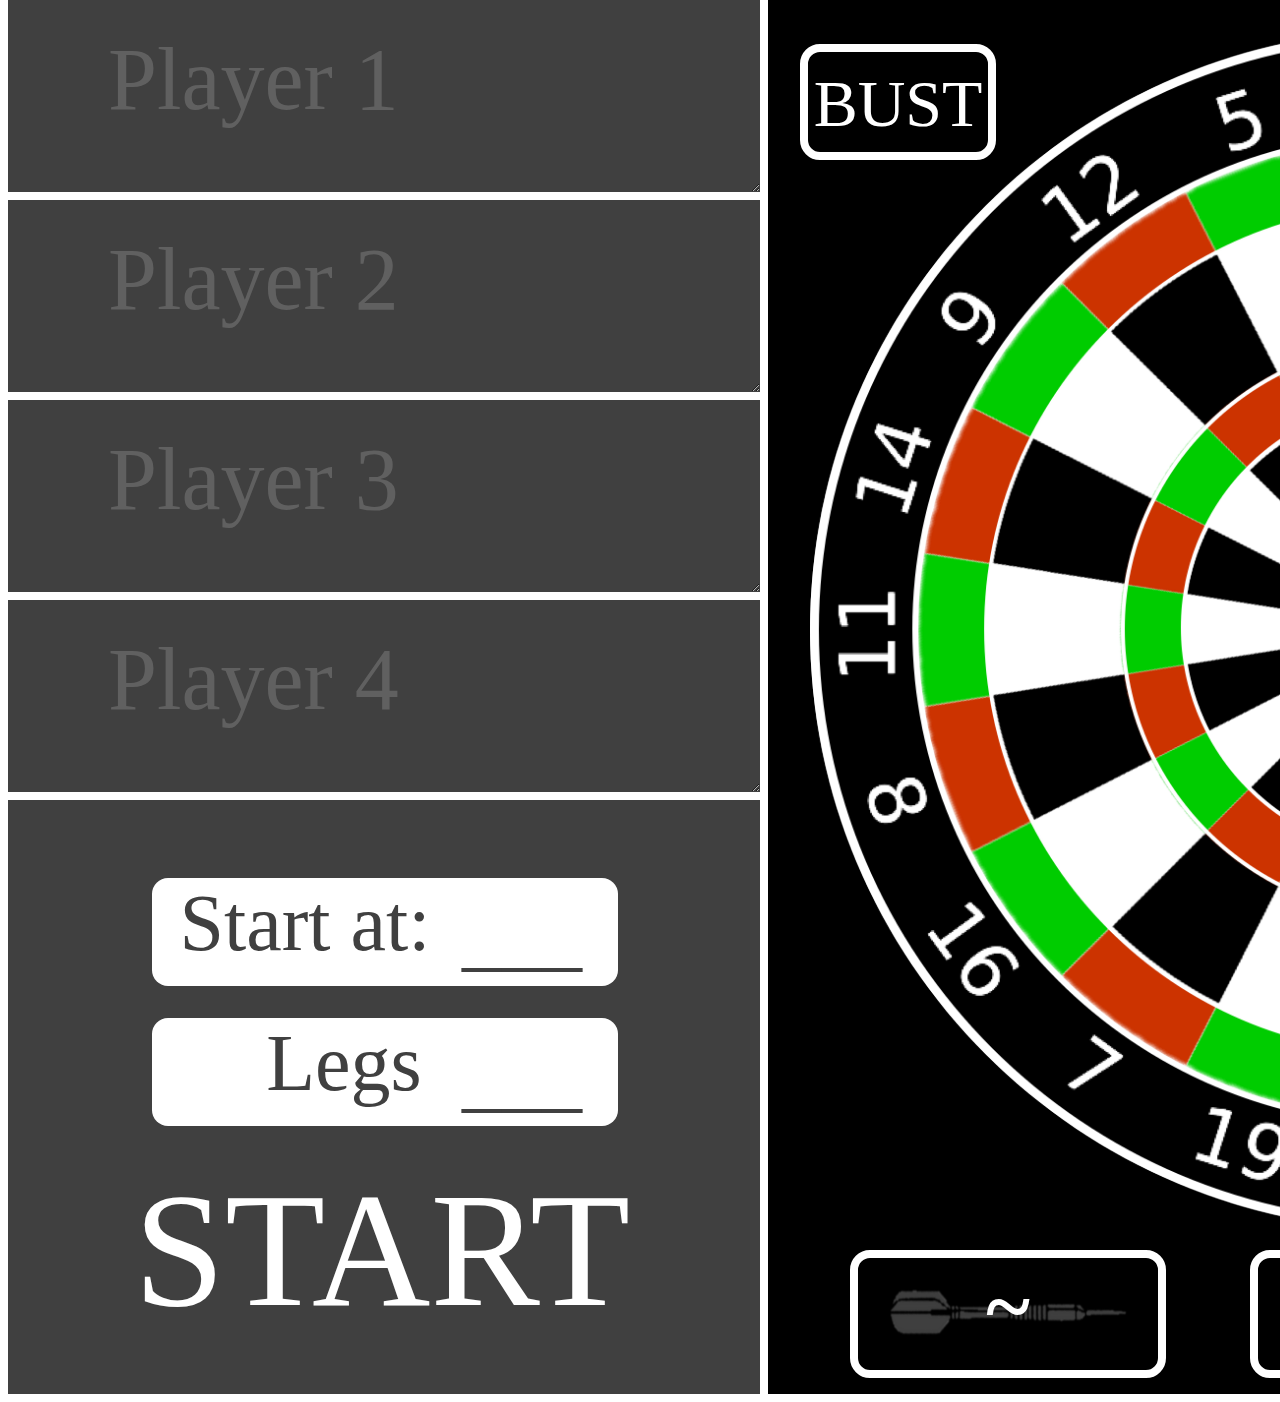
<file: dartscore_old/index.html>
<!DOCTYPE html>
<html>
  <head>
    <meta charset="utf-8">
    <meta name="viewport" content="initial-scale=1, maximum-scale=1, user-scalable=no">
    <link rel="apple-touch-icon" sizes="57x57" href="apple-icon-57x57.png">
    <link rel="apple-touch-icon" sizes="72x72" href="apple-icon-72x72.png">
    <link rel="apple-touch-icon" sizes="114x114" href="apple-icon-114x114.png">
    <link rel="apple-touch-icon" sizes="144x144" href="apple-icon-144x144.png">
    <script src="fastclick.min.js"></script>
    <title>Dart Score</title>
    <style>
      body {margin: 0 auto;}

      #bodyrect {
        position: absolute;
        width: 756px;
        height: 1394px;
        background: #404040;
        border-left: 8px solid white;
        border-bottom: 8px solid white;
      }
      #dartboardarea {
        position: absolute;
        top: 0;
        left: 760px;
        width: 1280px;
        height: 1394px;
        background: #000000;
        border-left: 8px solid white;
        border-right: 8px solid white;
        border-bottom: 8px solid white;
      }
      #dartboard {
        position: absolute;
        width: 1200px;
        height: 1200px;
        top: 30px;
        left: 810px;
      }
      .topcover {
        z-index: 1;
        font-family: "AvenirNextCondensed-Bold";
        font-size: 180px;
        font-weight: bolder;
        color: black;
        text-align: center;
        text-shadow: 0 0 16px white;
      }
      .toplayer {
        z-index: 1;
      }
      .botlayer {
        z-index: -1;
      }
      .double {
        position: absolute;
	width: 140px;
        height: 64px;
        background: transparent;
      }
      .single1 {
        position: absolute;
	width: 110px;
        height: 130px;
        background: transparent;
      }
      .triple {
        position: absolute;
	width: 80px;
        height: 70px;
        background: transparent;
      }
      .single2 {
        position: absolute;
	width: 50px;
        height: 140px;
        background: transparent;
      }
      .outerbull {
        position: absolute;
        width: 176px;
        height: 176px;
        border-radius: 50%;
        display: inline-block;
        background: transparent;
      }
      .innerbull {
        position: absolute;
        width: 70px;
        height: 70px;
        border-radius: 50%;
        display: inline-block;
        background: transparent;
      }
      .topbutton {
        position: absolute;
        top: 44px;
        width: 180px;
        height: 100px;
        background: black;
        border: 8px solid white;
        border-radius: 20px;
        font-family: "AvenirNextCondensed-Bold";
        font-size: 66px;
        line-height: 104px;
        color: white;
        text-align: center;
      }
      .dartbox {
        position: absolute;
        top: 1250px;
        width: 300px;
        height: 112px;
        background: transparent;
        border: 8px solid white;
        border-radius: 20px;
      }
      .dartshow {
        position: absolute;
        top: 1258px;
        width: 300px;
        height: 112px;
        font-family: "AvenirNextCondensed-Bold";
        font-weight: bolder;
        font-size: 84px;
        color: white;
        text-align: center;
        font-weight: bold;
      }
      .dartimg {
        position: absolute;
        top: 1288px;
        width: 240px;
        height: 50px;
      }
      .dcovers {
        position: absolute;
        width: 300px;
        height: 112px;
        background: rgba(255,255,255,0.5);
        border: 8px solid white;
        border-radius: 20px;
        top: 1250px;
      }
      .acovers {
        position: absolute;
        width: 300px;
        height: 112px;
        background: rgba(255,255,255,0.2);
        border: 8px solid white;
        border-radius: 20px;
        top: 1250px;
      }
      .playernames {
        position: absolute;
        width: 552px;
        height: 192px;
        line-height: 160px;
        border: 8px solid white;
        border-top: none;
        padding: 0 100px;
        background: #404040;
        font-family: "AvenirNextCondensed-Bold";
        font-size: 88px;
        color: white;
      }
      .finishes {
        position: absolute;
        left: 8px;
        width: 752px;
        height: 54px;
        border-top: 4px solid white;
        background: green;
        font-family: "AvenirNextCondensed-DemiBold";
        font-size: 54px;
        text-align: center;
        line-height: 56px;
        color: white;
      }
      ::placeholder {
        color: #606060;
      }
      .scorer {
        position: absolute;
        left: 8px;
        width: 692px;
        height: 192px;
        padding: 0 30px;
        background: rgba(255,255,255,0.2);
      }
      .scores {
        position: absolute;
        left: 408px;
        width: 300px;
        padding: 0 40px;
        background: transparent;
        font-family: "AvenirNextCondensed-Bold";
        font-size: 128px;
        text-align: right;
        color: white;
      }
      .start {
        position: absolute;
        width: 764px;
        top: 1156px;
        font-family: "AvenirNextCondensed-Bold";
        font-size: 164px;
        text-align: center;
        color: white;
      }
      .settings {
        position: absolute;
        appearance: none;
        height: 108px;
        background: white;
        border: none;
        border-radius: 16px;
        font-family: "AvenirNextCondensed-Bold";
        font-size: 80px;
        text-align: center;
        color: #404040;
      }
      .line {
        position: absolute;
        left: 43px;
        width: 40px;
        height: 5px;
        background: white;
      }
      .topline {
        position: absolute;
        left: 34px;
        width: 60px;
        height: 60px;
        background: transparent;
        z-index: 1;
        font-family: "AvenirNextCondensed-Bold";
        font-size: 44px;
        text-align: center;
        color: white;
      }
      .botline {
        position: absolute;
        left: 34px;
        width: 60px;
        height: 60px;
        background: transparent;
        z-index: 1;
        font-family: "AvenirNextCondensed-Bold";
        font-size: 44px;
        text-align: center;
        color: white;
      }
      .buttons {
        position: absolute;
        width: 150px;
        height: 128px;
        background: white;
        border: none;
        border-radius: 16px;
        font-family: "AvenirNextCondensed-DemiBold";
        font-size: 88px;
        text-align: center;
        color: #404040;
        line-height: 134px;
      }
      .calcshow {
        position: absolute;
        left: 538px;
        top: 948px;
        width: 200px;
        height: 150px;
        background: transparent;
        font-family: "AvenirNextCondensed-Bold";
        font-size: 120px;
        text-align: center;
        color: white;
      }
      .donebtn {
        position: absolute;
        top: 1252px;
        left: 540px;
        width: 184px;
        height: 112px;
        background: #404040;
        border: 8px solid white;
        border-radius: 16px;
        font-family: "AvenirNextCondensed-DemiBold";
        font-size: 64px;
        text-align: center;
        color: white;
        line-height: 116px;
      }

    </style>
  </head>
  <body>

    <div id="cd1" class="dcovers" style="left: 850px;"></div>
    <div id="cd2" class="dcovers" style="left: 1250px;"></div>
    <div id="cd3" class="dcovers" style="left: 1650px;"></div>
    <div id="ca1" class="acovers" style="left: 850px;"></div>
    <div id="ca2" class="acovers" style="left: 1250px;"></div>
    <div id="ca3" class="acovers" style="left: 1650px;"></div>
    <div id="dbtn" class="donebtn" onclick="calcFunc('done')">DONE</div>
    <div id="calc" style="position: absolute;top: 802px;width: 752px;height: 592px;background: #404040;border: 8px solid white;border-top: none;"></div>
    <div class="buttons" onclick="calcFunc('1')" style="top: 814px;left: 30px;">1</div>
    <div class="buttons" onclick="calcFunc('4')" style="top: 960px;left: 30px;">4</div>
    <div class="buttons" onclick="calcFunc('7')" style="top: 1106px;left: 30px;">7</div>
    <div class="buttons" onclick="calcFunc('clear')" style="top: 1252px;left: 30px;font-size: 48px;">CLEAR</div>
    <div class="buttons" onclick="calcFunc('2')" style="top: 814px;left: 200px;">2</div>
    <div class="buttons" onclick="calcFunc('5')" style="top: 960px;left: 200px;">5</div>
    <div class="buttons" onclick="calcFunc('8')" style="top: 1106px;left: 200px;">8</div>
    <div class="buttons" onclick="calcFunc('0')" style="top: 1252px;left: 200px;">0</div>
    <div class="buttons" onclick="calcFunc('3')" style="top: 814px;left: 370px;">3</div>
    <div class="buttons" onclick="calcFunc('6')" style="top: 960px;left: 370px;">6</div>
    <div class="buttons" onclick="calcFunc('9')" style="top: 1106px;left: 370px;">9</div>
    <div class="buttons" onclick="calcFunc('back')" style="top: 1252px;left: 370px;font-size: 48px;">BACK</div>
    <div id="calcval" class="calcshow"></div>
    <div id="bodyrect"></div>
    <div id="dartboardarea"></div>
    <div id="namecover" style="position: absolute;width: 760px;height:802px;"></div>
    <span id="cc0" onclick="gameOn()" style="position: absolute;width: 1200px;line-height: 1200px;border-radius: 600px;background: rgba(255,255,255,0.7);top: 30px;left: 810px;">DONE</span>
    <div id="cc1" style="position: absolute;width: 180px;height: 100px;background: rgba(255,255,255,0.5);border: 8px solid white;border-radius: 20px;top: 44px;left: 1822px"></div>
    <img id="dartboard" src="dartboard.png" onclick="dartScore('0')">
    <div id="scorer1" class="scorer" style="top: 0;"></div>
    <div id="scorer2" class="scorer" style="top: 200px;"></div>
    <div id="scorer3" class="scorer" style="top: 400px;"></div>
    <div id="scorer4" class="scorer" style="top: 600px;"></div>
    <div id="finish1" class="finishes" style="top: 138px"></div>
    <div id="finish2" class="finishes" style="top: 338px;"></div>
    <div id="finish3" class="finishes" style="top: 538px;"></div>
    <div id="finish4" class="finishes" style="top: 738px;"></div>
    <div id="p1leg" class="topline" style="top: 19px;"></div>
    <div id="p2leg" class="topline" style="top: 219px;"></div>
    <div id="p3leg" class="topline" style="top: 419px;"></div>
    <div id="p4leg" class="topline" style="top: 619px;"></div>
    <div id="line1" class="line" style="top: 67px;"></div>
    <div id="line2" class="line" style="top: 267px;"></div>
    <div id="line3" class="line" style="top: 467px;"></div>
    <div id="line4" class="line" style="top: 667px;"></div>
    <div id="gameleg1" class="botline" style="top: 62px;"></div>
    <div id="gameleg2" class="botline" style="top: 262px;"></div>
    <div id="gameleg3" class="botline" style="top: 462px;"></div>
    <div id="gameleg4" class="botline" style="top: 662px;"></div>
    <textarea id="p1" class="playernames" placeholder="Player 1" style="top: 0;"></textarea>
    <textarea id="p2" class="playernames" placeholder="Player 2" style="top: 200px;"></textarea>
    <textarea id="p3" class="playernames" placeholder="Player 3" style="top: 400px;"></textarea>
    <textarea id="p4" class="playernames" placeholder="Player 4" style="top: 600px;"></textarea>
    <div id="s1" class="scores" style="top: -20px;"></div>
    <div id="s2" class="scores" style="top: 180px;"></div>
    <div id="s3" class="scores" style="top: 380px;"></div>
    <div id="s4" class="scores" style="top: 580px;"></div>
    <div id="start" onclick="startFunc()" class="start">START</div>
    <div id="startat" class="settings" style="width: 306px;top: 878px;left:152px;">Start at:</div>
    <select id="endscores" class="settings" style="width: 192px;top: 878px;left: 426px;line-height: 114px;">
      <option>___</option>
      <option value="301">301</option>
      <option value="501">501</option>
    </select>
    <div id="legs" class="settings" style="width: 306px;top: 1018px;left: 152px;">&nbsp;&nbsp;&nbsp;&nbsp;&nbsp;Legs:</div>
    <select id="legnums" class="settings" style="width: 192px;top: 1018px;left: 426px;line-height: 116px;">
      <option>___</option>
      <option value="1">1</option>
      <option value="2">2</option>
      <option value="3">3</option>
      <option value="4">4</option>
      <option value="5">5</option>
    </select>

    <div class="double" style="top: 138px;left: 1338px;transform: rotate(0deg);" onclick="dartScore('D20')"></div>
    <div class="double" style="top: 160px;left: 1480px;transform: rotate(18deg);" onclick="dartScore('D1')"></div>
    <div class="double" style="top: 224px;left: 1608px;transform: rotate(36deg);" onclick="dartScore('D18')"></div>
    <div class="double" style="top: 326px;left: 1708px;transform: rotate(54deg);" onclick="dartScore('D4')"></div>
    <div class="double" style="top: 452px;left: 1774px;transform: rotate(72deg);" onclick="dartScore('D13')"></div>
    <div class="double" style="top: 594px;left: 1796px;transform: rotate(90deg);" onclick="dartScore('D6')"></div>
    <div class="double" style="top: 736px;left: 1774px;transform: rotate(108deg);" onclick="dartScore('D10')"></div>
    <div class="double" style="top: 862px;left: 1710px;transform: rotate(126deg);" onclick="dartScore('D15')"></div>
    <div class="double" style="top: 964px;left: 1608px;transform: rotate(144deg);" onclick="dartScore('D2')"></div>
    <div class="double" style="top: 1030px;left: 1480px;transform: rotate(162deg);" onclick="dartScore('D17')"></div>
    <div class="double" style="top: 1052px;left: 1338px;transform: rotate(180deg);" onclick="dartScore('D3')"></div>
    <div class="double" style="top: 1030px;left: 1196px;transform: rotate(198deg);" onclick="dartScore('D19')"></div>
    <div class="double" style="top: 966px;left: 1070px;transform: rotate(216deg);" onclick="dartScore('D7')"></div>
    <div class="double" style="top: 864px;left: 968px;transform: rotate(234deg);" onclick="dartScore('D16')"></div>
    <div class="double" style="top: 736px;left: 904px;transform: rotate(252deg);" onclick="dartScore('D8')"></div>
    <div class="double" style="top: 594px;left: 882px;transform: rotate(270deg);" onclick="dartScore('D11')"></div>
    <div class="double" style="top: 452px;left: 904px;transform: rotate(288deg);" onclick="dartScore('D14')"></div>
    <div class="double" style="top: 326px;left: 968px;transform: rotate(306deg);" onclick="dartScore('D9')"></div>
    <div class="double" style="top: 224px;left: 1070px;transform: rotate(324deg);" onclick="dartScore('D12')"></div>
    <div class="double" style="top: 160px;left: 1196px;transform: rotate(342deg);" onclick="dartScore('D5')"></div>

    <div class="single1" style="top: 208px;left: 1354px;transform: rotate(0deg);" onclick="dartScore('2o')"></div>
    <div class="single1" style="top: 226px;left: 1464px;transform: rotate(18deg);" onclick="dartScore('1')"></div>
    <div class="single1" style="top: 274px;left: 1562px;transform: rotate(36deg);" onclick="dartScore('18')"></div>
    <div class="single1" style="top: 352px;left: 1640px;transform: rotate(54deg);" onclick="dartScore('4')"></div>
    <div class="single1" style="top: 452px;left: 1692px;transform: rotate(72deg);" onclick="dartScore('13')"></div>
    <div class="single1" style="top: 560px;left: 1710px;transform: rotate(90deg);" onclick="dartScore('6')"></div>
    <div class="single1" style="top: 670px;left: 1692px;transform: rotate(108deg);" onclick="dartScore('1o')"></div>
    <div class="single1" style="top: 770px;left: 1642px;transform: rotate(126deg);" onclick="dartScore('15')"></div>
    <div class="single1" style="top: 846px;left: 1564px;transform: rotate(144deg);" onclick="dartScore('2')"></div>
    <div class="single1" style="top: 898px;left: 1466px;transform: rotate(162deg);" onclick="dartScore('17')"></div>
    <div class="single1" style="top: 916px;left: 1354px;transform: rotate(180deg);" onclick="dartScore('3')"></div>
    <div class="single1" style="top: 898px;left: 1246px;transform: rotate(198deg);" onclick="dartScore('19')"></div>
    <div class="single1" style="top: 848px;left: 1146px;transform: rotate(216deg);" onclick="dartScore('7')"></div>
    <div class="single1" style="top: 770px;left: 1068px;transform: rotate(234deg);" onclick="dartScore('16')"></div>
    <div class="single1" style="top: 670px;left: 1018px;transform: rotate(252deg);" onclick="dartScore('8')"></div>
    <div class="single1" style="top: 562px;left: 1002px;transform: rotate(270deg);" onclick="dartScore('11')"></div>
    <div class="single1" style="top: 452px;left: 1018px;transform: rotate(288deg);" onclick="dartScore('14')"></div>
    <div class="single1" style="top: 354px;left: 1068px;transform: rotate(306deg);" onclick="dartScore('9')"></div>
    <div class="single1" style="top: 276px;left: 1146px;transform: rotate(324deg);" onclick="dartScore('12')"></div>
    <div class="single1" style="top: 226px;left: 1246px;transform: rotate(342deg);" onclick="dartScore('5')"></div>

    <div class="triple" style="top: 342px;left: 1368px;transform: rotate(0deg);" onclick="dartScore('T20')"></div>
    <div class="triple" style="top: 354px;left: 1448px;transform: rotate(18deg);" onclick="dartScore('T1')"></div>
    <div class="triple" style="top: 390px;left: 1520px;transform: rotate(36deg);" onclick="dartScore('T18')"></div>
    <div class="triple" style="top: 448px;left: 1578px;transform: rotate(54deg);" onclick="dartScore('T4')"></div>
    <div class="triple" style="top: 518px;left: 1614px;transform: rotate(72deg);" onclick="dartScore('T13')"></div>
    <div class="triple" style="top: 598px;left: 1626px;transform: rotate(90deg);" onclick="dartScore('T6')"></div>
    <div class="triple" style="top: 678px;left: 1614px;transform: rotate(108deg);" onclick="dartScore('T10')"></div>
    <div class="triple" style="top: 748px;left: 1578px;transform: rotate(126deg);" onclick="dartScore('T15')"></div>
    <div class="triple" style="top: 806px;left: 1520px;transform: rotate(144deg);" onclick="dartScore('T2')"></div>
    <div class="triple" style="top: 842px;left: 1448px;transform: rotate(162deg);" onclick="dartScore('T17')"></div>
    <div class="triple" style="top: 854px;left: 1370px;transform: rotate(180deg);" onclick="dartScore('T3')"></div>
    <div class="triple" style="top: 842px;left: 1290px;transform: rotate(198deg);" onclick="dartScore('T19')"></div>
    <div class="triple" style="top: 806px;left: 1218px;transform: rotate(216deg);" onclick="dartScore('T7')"></div>
    <div class="triple" style="top: 750px;left: 1162px;transform: rotate(234deg);" onclick="dartScore('T16')"></div>
    <div class="triple" style="top: 678px;left: 1126px;transform: rotate(252deg);" onclick="dartScore('T8')"></div>
    <div class="triple" style="top: 598px;left: 1112px;transform: rotate(270deg);" onclick="dartScore('T11')"></div>
    <div class="triple" style="top: 520px;left: 1126px;transform: rotate(288deg);" onclick="dartScore('T14')"></div>
    <div class="triple" style="top: 448px;left: 1160px;transform: rotate(306deg);" onclick="dartScore('T9')"></div>
    <div class="triple" style="top: 392px;left: 1216px;transform: rotate(324deg);" onclick="dartScore('T12')"></div>
    <div class="triple" style="top: 354px;left: 1288px;transform: rotate(342deg);" onclick="dartScore('T5')"></div>

    <div class="single2" style="top: 400px;left: 1384px;transform: rotate(0deg);" onclick="dartScore('2o')"></div>
    <div class="single2" style="top: 408px;left: 1432px;transform: rotate(18deg);" onclick="dartScore('1')"></div>
    <div class="single2" style="top: 430px;left: 1476px;transform: rotate(36deg);" onclick="dartScore('18')"></div>
    <div class="single2" style="top: 464px;left: 1510px;transform: rotate(54deg);" onclick="dartScore('4')"></div>
    <div class="single2" style="top: 506px;left: 1532px;transform: rotate(72deg);" onclick="dartScore('13')"></div>
    <div class="single2" style="top: 556px;left: 1540px;transform: rotate(90deg);" onclick="dartScore('6')"></div>
    <div class="single2" style="top: 604px;left: 1532px;transform: rotate(108deg);" onclick="dartScore('1o')"></div>
    <div class="single2" style="top: 648px;left: 1510px;transform: rotate(126deg);" onclick="dartScore('15')"></div>
    <div class="single2" style="top: 682px;left: 1476px;transform: rotate(144deg);" onclick="dartScore('2')"></div>
    <div class="single2" style="top: 704px;left: 1434px;transform: rotate(162deg);" onclick="dartScore('17')"></div>
    <div class="single2" style="top: 712px;left: 1384px;transform: rotate(180deg);" onclick="dartScore('3')"></div>
    <div class="single2" style="top: 704px;left: 1336px;transform: rotate(198deg);" onclick="dartScore('19')"></div>
    <div class="single2" style="top: 682px;left: 1294px;transform: rotate(216deg);" onclick="dartScore('7')"></div>
    <div class="single2" style="top: 648px;left: 1260px;transform: rotate(234deg);" onclick="dartScore('16')"></div>
    <div class="single2" style="top: 604px;left: 1236px;transform: rotate(252deg);" onclick="dartScore('8')"></div>
    <div class="single2" style="top: 556px;left: 1228px;transform: rotate(270deg);" onclick="dartScore('11')"></div>
    <div class="single2" style="top: 508px;left: 1236px;transform: rotate(288deg);" onclick="dartScore('14')"></div>
    <div class="single2" style="top: 464px;left: 1258px;transform: rotate(306deg);" onclick="dartScore('9')"></div>
    <div class="single2" style="top: 430px;left: 1294px;transform: rotate(324deg);" onclick="dartScore('12')"></div>
    <div class="single2" style="top: 408px;left: 1336px;transform: rotate(342deg);" onclick="dartScore('5')"></div>

    <span class="outerbull" style="top: 538px;left: 1322px;" onclick="dartScore('25')"></span>
    <span class="innerbull" style="top: 592px;left: 1374px;" onclick="dartScore('BULL')"></span>
    <div class="topbutton" style="left: 800px;" onclick="bustFunc()">BUST</div>
    <div class="topbutton" style="left: 1822px;" onclick="gameOn()">DONE</div>

    <img src="dart.png" class="dartimg" style="left: 890px;">
    <div id="dart1Show" class="dartshow" style="left: 858px;">~</div>
    <div class="dartbox" style="left: 850px;" onclick="retryFunc('d1')"></div>
    <img src="dart.png" class="dartimg" style="left: 1290px;">
    <div id="dart2Show" class="dartshow" style="left: 1258px;">~</div>
    <div class="dartbox" style="left: 1250px;" onclick="retryFunc('d2')"></div>
    <img src="dart.png" class="dartimg" style="left: 1690px;">
    <div id="dart3Show" class="dartshow" style="left: 1658px;">~</div>
    <div class="dartbox" style="left: 1650px;" onclick="retryFunc('d3')"></div>
    <div id="cboard" style="position: absolute;top: 0;left: 760px;width: 1280px;height: 1394px;"></div>

    <script>

      var attachFastClick = Origami.fastclick;
      attachFastClick(document.body);
      var dart1 = undefined;
      var dart2 = undefined;
      var dart3 = undefined;
      var currentDart = 0;
      var cover0 = document.getElementById("cc0");
      var cover1 = document.getElementById("cc1");
      var coverD1 = document.getElementById("cd1");
      var coverD2 = document.getElementById("cd2");
      var coverD3 = document.getElementById("cd3");
      var coverA1 = document.getElementById("ca1");
      var coverA2 = document.getElementById("ca2");
      var coverA3 = document.getElementById("ca3");
      var coveredD1 = false;
      var coveredD2 = false;
      var coveredD3 = false;
      var coveredA1 = false;
      var coveredA2 = false;
      var coveredA3 = false;
      var retryOn = false;
      var covered = false;
      var defScore = 0;
      var legNumber = 0;
      var players = 0;
      var canStart = true;
      var scoreCover = document.getElementById("namecover");
      var coverBoard = document.getElementById("cboard");
      var p1a = false;
      var p2a = false;
      var p3a = false;
      var p4a = false;
      var scorer = 0;
      var liveScore = 0;
      var p1S = -0.1;
      var p2S = -0.1;
      var p3S = -0.1;
      var p4S = -0.1;
      var comScore;
      var retried;
      var scorer1Up = false;
      var scorer2Up = false;
      var scorer3Up = false;
      var scorer4Up = false;
      var bust = false;
      var hip = 0;
      var finiShow1 = false;
      var finiShow2 = false;
      var finiShow3 = false;
      var finiShow4 = false;
      var p1L = 0;
      var p2L = 0;
      var p3L = 0;
      var p4L = 0;
      var started = false;
      var done1 = false;
      var done2 = false;
      var done3 = false;
      var done4 = false;
      var doneShow = false;
      var coveredD = false;

      function startFunc() {
        var esval = document.getElementById("endscores").value;
        var lnval = document.getElementById("legnums").value;
        var player1 = document.getElementById("p1").value;
        var player2 = document.getElementById("p2").value;
        var player3 = document.getElementById("p3").value;
        var player4 = document.getElementById("p4").value;
        document.getElementById("bodyrect").classList.toggle("botlayer");
        document.getElementById("startat").classList.toggle("botlayer");
        document.getElementById("endscores").classList.toggle("botlayer");
        document.getElementById("legs").classList.toggle("botlayer");
        document.getElementById("legnums").classList.toggle("botlayer");
        document.getElementById("start").classList.toggle("botlayer");
        cover1.classList.toggle("toplayer");
        coveredD = true;
        if (esval == "301") {
          defScore = 301;
        } else if (esval == "501") {
          defScore = 501;
        } else {
          alert("Please select a starting score to begin playing");
          canStart = false;
        }
        if (lnval == "1") {
          legNumber = 1;
        } else if (lnval == "2") {
          legNumber = 2;
        } else if (lnval == "3") {
          legNumber = 3;
        } else if (lnval == "4") {
          legNumber = 4;
        } else if (lnval == "5") {
          legNumber = 5;
        } else {
          alert("Please select the number of legs you would like to play");
          canStart = false;
        }
        if (player1 != "") {
          players ++;
          p1a = true;
          document.getElementById("p1leg").innerHTML = p1L;
          document.getElementById("line1").classList.toggle("toplayer");
          document.getElementById("gameleg1").innerHTML = legNumber;
        }
        if (player2 != "") {
          players ++;
          p2a = true;
          document.getElementById("p2leg").innerHTML = p2L;
          document.getElementById("line2").classList.toggle("toplayer");
          document.getElementById("gameleg2").innerHTML = legNumber;
        }
        if (player3 != "") {
          players ++;
          p3a = true;
          document.getElementById("p3leg").innerHTML = p3L;
          document.getElementById("line3").classList.toggle("toplayer");
          document.getElementById("gameleg3").innerHTML = legNumber;
        }
        if (player4 != "") {
          players ++;
          p4a = true;
          document.getElementById("p4leg").innerHTML = p4L;
          document.getElementById("line4").classList.toggle("toplayer");
          document.getElementById("gameleg4").innerHTML = legNumber;
        }
        if (players == 0) {
          alert("Please enter at least one player to play");
          canStart = false;
        }
        if (canStart == false) {
          location.reload();
        } else {
          if (p1a == false) {
            document.getElementById("p1").value = " ";
          } else {
            document.getElementById('s1').innerHTML = defScore;
            p1S = defScore;
          }
          if (p2a == false) {
            document.getElementById("p2").value = " ";
          } else {
            document.getElementById('s2').innerHTML = defScore;
            p2S = defScore;
          }
          if (p3a == false) {
            document.getElementById("p3").value = " ";
          } else {
            document.getElementById('s3').innerHTML = defScore;
            p3S = defScore;
          }
          if (p4a == false) {
            document.getElementById("p4").value = " ";
          } else {
            document.getElementById('s4').innerHTML = defScore;
            p4S = defScore;
          }
          if (started == false) {
            scoreCover.classList.toggle("toplayer");
            coverBoard.classList.toggle("botlayer");
            started = true;
          }
          nextScorer();
        }
      }

      function nextDart() {
        if (retryOn == false) {
          if (dart1 == undefined) {
            dart1 = currentDart;
            document.getElementById('dart1Show').innerHTML = comScore;
            currentDart = 0;
          } else if (dart2 == undefined) {
            dart2 = currentDart;
            document.getElementById('dart2Show').innerHTML = comScore;
            currentDart = 0;
          } else if (dart3 == undefined) {
            dart3 = currentDart;
            document.getElementById('dart3Show').innerHTML = comScore;
            currentDart = 0;
          }
        }
        if (dart1 != undefined && dart2 != undefined && dart3 != undefined) {
          if (covered == false) {
            cover0.classList.toggle("topcover");
            covered = true;
          }
        }
        if (retryOn == true) {
          if (coveredD1 == true) {
            coverD1.classList.toggle("toplayer");
            coveredD1 = false;
          }
          if (coveredD2 == true) {
            coverD2.classList.toggle("toplayer");
            coveredD2 = false;
          }
          if (coveredD3 == true) {
            coverD3.classList.toggle("toplayer");
            coveredD3 = false;
          }
          if (coveredA1 == true) {
            coverA1.classList.toggle("toplayer");
            coveredA1 = false;
          }
          if (coveredA2 == true) {
            coverA2.classList.toggle("toplayer");
            coveredA2 = false;
          }
          if (coveredA3 == true) {
            coverA3.classList.toggle("toplayer");
            coveredA3 = false;
          }
          retryOn = false;
        }
      }

      function dartScore(comScored) {
        if (document.getElementById("calcval").innerHTML.length != 0) {
          calcFunc('clear');
        }
        if (coveredD == true) {
          cover1.classList.toggle("toplayer");
          coveredD = false;
        }
        comScore = comScored;
        if (comScored.indexOf('D') > -1) {
          currentDart = 2*(comScored.replace( /^\D+/g, ''));
        } else if (comScored.indexOf('T') > -1) {
          currentDart = 3*(comScored.replace( /^\D+/g, ''));
        } else if (comScored.indexOf('BULL') > -1) {
          currentDart = 50;
        } else if (comScored.indexOf('0') > -1) {
	  currentDart = 0;
	} else if (comScored.indexOf('2o') > -1) {
	  currentDart = 20;
	  comScore = 20;
	} else if (comScored.indexOf('1o') > -1) {
	  currentDart = 10;
	  comScore = 10;
	} else {
          currentDart = comScored;
        }
        if (retryOn == true) {
          if (retried == 'd1') {
            dart1 = currentDart;
            document.getElementById('dart1Show').innerHTML = comScore;
          } else if (retried == 'd2') {
            dart2 = currentDart;
            document.getElementById('dart2Show').innerHTML = comScore;
          } else if (retried == 'd3') {
            dart3 = currentDart;
            document.getElementById('dart3Show').innerHTML = comScore;
          }
        }
        nextDart();
      }

      function calcFunc(number) {
        resetFunc();
        var calcV = document.getElementById("calcval");
        var calcL = calcV.innerHTML.length;
        if (number == '1' || number == '2' || number == '3' || number == '4' || number == '5' || number == '6' || number == '7' || number == '8' || number == '9') {
          if (calcL < 3) {
            calcV.innerHTML += number;
          }
        }
        if (number == '0') {
          if (calcV.innerHTML != "" && calcL < 3) {
            calcV.innerHTML += number;
          }
        }
        if (number == 'back') {
          if (calcL > 0) {
            calcV.innerHTML = calcV.innerHTML.slice(0, -1);
          }
        }
        if (number == 'clear') {
          calcV.innerHTML = "";
        }
        if (number == 'done') {
          gameOn();
          calcV.innerHTML = "";
        }
        var calcL = calcV.innerHTML.length;
        if (calcL == 0) {
          if (doneShow == true) {
            document.getElementById("dbtn").classList.toggle("toplayer");
            doneShow = false;
          }
        } else {
          if (doneShow == false) {
            document.getElementById("dbtn").classList.toggle("toplayer");
            doneShow = true;
          }
        }
      }

      function retryFunc(retriedDart) {
        retried = retriedDart;
        retryOn = true;
        if (covered == true) {
          cover0.classList.toggle("topcover");
          covered = false;
        }
        if (coveredD == false) {
          cover1.classList.toggle("toplayer");
          coveredD = true;
        }
        if (retriedDart.indexOf('d1') > -1) {
          document.getElementById('dart1Show').innerHTML = "~";
          coverA1.classList.toggle("toplayer");
          coverD2.classList.toggle("toplayer");
          coverD3.classList.toggle("toplayer");
          coveredA1 = true;
          coveredD2 = true;
          coveredD3 = true;
        } else if (retriedDart.indexOf('d2') > -1) {
          document.getElementById('dart2Show').innerHTML = "~";
          coverD1.classList.toggle("toplayer");
          coverA2.classList.toggle("toplayer");
          coverD3.classList.toggle("toplayer");
          coveredD1 = true;
          coveredA2 = true;
          coveredD3 = true;
        } else if (retriedDart.indexOf('d3') > -1) {
          document.getElementById('dart3Show').innerHTML = "~";
          coverD1.classList.toggle("toplayer");
          coverD2.classList.toggle("toplayer");
          coverA3.classList.toggle("toplayer");
          coveredD1 = true;
          coveredD2 = true;
          coveredA3 = true;
        }
      }

      function nextScorer() {
        var scorer1 = document.getElementById("scorer1");
        var scorer2 = document.getElementById("scorer2");
        var scorer3 = document.getElementById("scorer3");
        var scorer4 = document.getElementById("scorer4");
        if (p4a == true) {
          hip = 4;
        } else if (p3a == true) {
          hip = 3;
        } else if (p2a == true) {
          hip = 2;
        } else if (p1a == true) {
          hip = 1;
        }
        scorer ++;
        if (scorer > hip) {
          scorer = 1;
        }
        if (scorer1Up == true) {
          scorer1.classList.toggle("toplayer");
          finishFunc('s1', 'finish1');
          scorer1Up = false;
        }
        if (scorer2Up == true) {
          scorer2.classList.toggle("toplayer");
          finishFunc('s2', 'finish2');
          scorer2Up = false;
        }
        if (scorer3Up == true) {
          scorer3.classList.toggle("toplayer");
          finishFunc('s3', 'finish3');
          scorer3Up = false;
        }
        if (scorer4Up == true) {
          scorer4.classList.toggle("toplayer");
          finishFunc('s4', 'finish4');
          scorer4Up = false;
        }
        if (scorer == 1) {
          if (p1a == true) {
            scorer1.classList.toggle("toplayer");
            scorer1Up = true;
          } else {
            scorer ++;
          }
        }
        if (scorer == 2) {
          if (p2a == true) {
            scorer2.classList.toggle("toplayer");
            scorer2Up = true;
          } else {
            scorer ++;
          }
        }
        if (scorer == 3) {
          if (p3a == true) {
            scorer3.classList.toggle("toplayer");
            scorer3Up = true;
          } else {
            scorer ++;
          }
        }
        if (scorer == 4) {
          if (p4a == true) {
            scorer4.classList.toggle("toplayer");
            scorer4Up = true;
          } else {
            nextScorer();
          }
        }
      }

      function gameOn() {
        var lisc = document.getElementById("calcval").innerHTML;
        if (dart1 != undefined || dart2 != undefined || dart3 != undefined) {
          if (dart1 != undefined) {
            liveScore += Number(dart1);
          }
          if (dart2 != undefined) {
            liveScore += Number(dart2);
          }
          if (dart3 != undefined) {
            liveScore += Number(dart3);
          }
        } else if (Number(lisc) < 181) {
          liveScore = Number(lisc);
        } else {
          liveScore = 502;
        }
        if (scorer == 1) {
          if (liveScore > p1S) {
            resetFunc();
            nextScorer();
            bust = true;
          } else {
            p1S = p1S - liveScore;
            document.getElementById('s1').innerHTML = p1S;
            if (p1S == 0) {
              p1L ++;
              if (p1L == legNumber) {
                if (confirm(document.getElementById("p1").value + " " + "won the game!\n\nWould you like to keep playing?")) {
                  document.getElementById("p1leg").innerHTML = p1L;
                  p1a = false;
                  players --;
                  if (players <= 0) {
                    location.reload();
                  }
                } else {
                  location.reload();
                }
              } else {
                alert(document.getElementById("p1").value + " " + "won the leg!")
                nextLeg();
              }
            }
          }
        } else if (scorer == 2) {
          if (liveScore > p2S) {
            resetFunc();
            nextScorer();
            bust = true;
          } else {
            p2S = p2S - liveScore;
            document.getElementById('s2').innerHTML = p2S;
            if (p2S == 0) {
              p2L ++;
              if (p2L == legNumber) {
                if (confirm(document.getElementById("p2").value + " " + "won the game!\n\nWould you like to keep playing?")) {
                  document.getElementById("p2leg").innerHTML = p2L;
                  p2a = false;
                  players --;
                  if (players <= 0) {
                    location.reload();
                  }
                } else {
                  location.reload();
                }
              } else {
                alert(document.getElementById("p2").value + " " + "won the leg!")
                nextLeg();
              }
            }
          }
        } else if (scorer == 3) {
          if (liveScore > p3S) {
            resetFunc();
            nextScorer();
            bust = true;
          } else {
            p3S = p3S - liveScore;
            document.getElementById('s3').innerHTML = p3S;
            if (p3S == 0) {
              p3L ++;
              if (p3L == legNumber) {
                if (confirm(document.getElementById("p3").value + " " + "won the game!\n\nWould you like to keep playing?")) {
                  document.getElementById("p3leg").innerHTML = p3L;
                  p3a = false;
                  players --;
                  if (players <= 0) {
                    location.reload();
                  }
                } else {
                  location.reload();
                }
              } else {
                alert(document.getElementById("p3").value + " " + "won the leg!")
                nextLeg();
              }
            }
          }
        } else if (scorer == 4) {
          if (liveScore > p4S) {
            resetFunc();
            nextScorer();
            bust = true;
          } else {
            p4S = p4S - liveScore;
            document.getElementById('s4').innerHTML = p4S;
            if (p4S == 0) {
              p4L ++;
              if (p4L == legNumber) {
                if (confirm(document.getElementById("p4").value + " " + "won the game!\n\nWould you like to keep playing?")) {
                  document.getElementById("p4leg").innerHTML = p4L;
                  p4a = false;
                  players --;
                  if (players <= 0) {
                    location.reload();
                  }
                } else {
                  location.reload();
                }
              } else {
                alert(document.getElementById("p4").value + " " + "won the leg!")
                nextLeg();
              }
            }
          }
        }
        resetFunc();
        if (bust == false) {
          nextScorer();
        }
        if (bust == true) {
          bust = false;
        }
        if (p1S + p2S + p3S + p4S <= 0.6) {
          location.reload();
        }
      }

      function resetFunc() {
        if (covered == true) {
          cover0.classList.toggle("topcover");
          covered = false;
        }
        if (coveredD == false) {
          cover1.classList.toggle("toplayer");
          coveredD = true;
        }
        liveScore = 0;
        dart1 = undefined;
        dart2 = undefined;
        dart3 = undefined;
        comScore = 0;
        document.getElementById('dart1Show').innerHTML = "~";
        document.getElementById('dart2Show').innerHTML = "~";
        document.getElementById('dart3Show').innerHTML = "~";
        if (retryOn == true) {
          if (coveredD1 == true) {
            coverD1.classList.toggle("toplayer");
            coveredD1 = false;
          }
          if (coveredD2 == true) {
            coverD2.classList.toggle("toplayer");
            coveredD2 = false;
          }
          if (coveredD3 == true) {
            coverD3.classList.toggle("toplayer");
            coveredD3 = false;
          }
          if (coveredA1 == true) {
            coverA1.classList.toggle("toplayer");
            coveredA1 = false;
          }
          if (coveredA2 == true) {
            coverA2.classList.toggle("toplayer");
            coveredA2 = false;
          }
          if (coveredA3 == true) {
            coverA3.classList.toggle("toplayer");
            coveredA3 = false;
          }
          retryOn = false;
        }
      }

      function nextLeg() {
        var player1 = document.getElementById("p1").value;
        var player2 = document.getElementById("p2").value;
        var player3 = document.getElementById("p3").value;
        var player4 = document.getElementById("p4").value;
        var scorer1 = document.getElementById("scorer1");
        var scorer2 = document.getElementById("scorer2");
        var scorer3 = document.getElementById("scorer3");
        var scorer4 = document.getElementById("scorer4");
        resetFunc();
        p1S = defScore;
        p2S = defScore;
        p3S = defScore;
        p4S = defScore;
        scorer = 0;
        if (p1a == true) {
          document.getElementById("p1leg").innerHTML = p1L;
          document.getElementById("s1").innerHTML = defScore;
          if (finiShow1 == true) {
            document.getElementById("finish1").classList.toggle("toplayer");
            finiShow1 = false;
          }
        } else {
          if (player1 != " ") {
            if (done1 == false) {
              document.getElementById("p1leg").innerHTML = "";
              document.getElementById("line1").classList.toggle("toplayer");
              document.getElementById("gameleg1").innerHTML = "";
              done1 = true;
            }
          }
        }
        if (p2a == true) {
          document.getElementById("p2leg").innerHTML = p2L;
          document.getElementById("s2").innerHTML = defScore;
          if (finiShow2 == true) {
            document.getElementById("finish2").classList.toggle("toplayer");
            finiShow2 = false;
          }
        } else {
          if (player2 != " ") {
            if (done2 == false) {
              document.getElementById("p2leg").innerHTML = "";
              document.getElementById("line2").classList.toggle("toplayer");
              document.getElementById("gameleg2").innerHTML = "";
              done2 = true;
            }
          }
        }
        if (p3a == true) {
          document.getElementById("p3leg").innerHTML = p3L;
          document.getElementById("s3").innerHTML = defScore;
          if (finiShow3 == true) {
            document.getElementById("finish3").classList.toggle("toplayer");
            finiShow3 = false;
          }
        } else {
          if (player3 != " ") {
            if (done3 == false) {
              document.getElementById("p3leg").innerHTML = "";
              document.getElementById("line3").classList.toggle("toplayer");
              document.getElementById("gameleg3").innerHTML = "";
              done3 = true;
            }
          }
        }
        if (p4a == true) {
          document.getElementById("p4leg").innerHTML = p4L;
          document.getElementById("s4").innerHTML = defScore;
          if (finiShow4 == true) {
            document.getElementById("finish4").classList.toggle("toplayer");
            finiShow4 = false;
          }
        } else {
          if (player4 != " ") {
            if (done4 == false) {
              document.getElementById("p4leg").innerHTML = "";
              document.getElementById("line4").classList.toggle("toplayer");
              document.getElementById("gameleg4").innerHTML = "";
              done4 = true;
            }
          }
        }
        if (scorer1Up == true) {
          scorer1.classList.toggle("toplayer");
          scorer1Up = false;
        }
        if (scorer2Up == true) {
          scorer2.classList.toggle("toplayer");
          scorer2Up = false;
        }
        if (scorer3Up == true) {
          scorer3.classList.toggle("toplayer");
          scorer3Up = false;
        }
        if (scorer4Up == true) {
          scorer4.classList.toggle("toplayer");
          scorer4Up = false;
        }
      }

      function bustFunc() {
        if (covered == true) {
          cover0.classList.toggle("topcover");
          covered = false;
        }
        liveScore = 0;
        dart1 = undefined;
        dart2 = undefined;
        dart3 = undefined;
        comScore = 0;
        document.getElementById('dart1Show').innerHTML = "~";
        document.getElementById('dart2Show').innerHTML = "~";
        document.getElementById('dart3Show').innerHTML = "~";
        nextScorer();
      }

      const finishValue = {
        '180': '[\t~\t]\t-\t[\t~\t]\t-\t[\t~\t]',
        '179': '[\t~\t]\t-\t[\t~\t]\t-\t[\t~\t]',
        '178': '[\t~\t]\t-\t[\t~\t]\t-\t[\t~\t]',
        '177': '[\t~\t]\t-\t[\t~\t]\t-\t[\t~\t]',
        '176': '[\t~\t]\t-\t[\t~\t]\t-\t[\t~\t]',
        '175': '[\t~\t]\t-\t[\t~\t]\t-\t[\t~\t]',
        '174': '[\t~\t]\t-\t[\t~\t]\t-\t[\t~\t]',
        '173': '[\t~\t]\t-\t[\t~\t]\t-\t[\t~\t]',
        '172': '[\t~\t]\t-\t[\t~\t]\t-\t[\t~\t]',
        '171': '[\t~\t]\t-\t[\t~\t]\t-\t[\t~\t]',
        '170': 'T20\t-\tT20\t-\tBULL',
        '169': '[\t~\t]\t-\t[\t~\t]\t-\t[\t~\t]',
        '168': '[\t~\t]\t-\t[\t~\t]\t-\t[\t~\t]',
        '167': 'T20\t-\tT19\t-\tBULL',
        '166': '[\t~\t]\t-\t[\t~\t]\t-\t[\t~\t]',
        '165': '[\t~\t]\t-\t[\t~\t]\t-\t[\t~\t]',
        '164': 'T20\t-\tT18\t-\tBULL',
        '163': '[\t~\t]\t-\t[\t~\t]\t-\t[\t~\t]',
        '162': '[\t~\t]\t-\t[\t~\t]\t-\t[\t~\t]',
        '161': 'T20\t-\tT17\t-\tBULL',
        '160': 'T20\t-\tT20\t-\tD20',
        '159': '[\t~\t]\t-\t[\t~\t]\t-\t[\t~\t]',
        '158': 'T20\t-\tT20\t-\tD19',
        '157': 'T20\t-\tT19\t-\tD20',
        '156': 'T20\t-\tT20\t-\tD18',
        '155': 'T20\t-\tT19\t-\tD19',
        '154': 'T20\t-\tT18\t-\tD20',
        '153': 'T20\t-\tT19\t-\tD18',
        '152': 'T20\t-\tT20\t-\tD16',
        '151': 'T20\t-\tT17\t-\tD20',
        '150': 'T20\t-\tT18\t-\tD18',
        '149': 'T20\t-\tT19\t-\tD16',
        '148': 'T20\t-\tT16\t-\tD20',
        '147': 'T20\t-\tT17\t-\tD18',
        '146': 'T20\t-\tT18\t-\tD16',
        '145': 'T20\t-\tT15\t-\tD20',
        '144': 'T20\t-\tT20\t-\tD12',
        '143': 'T20\t-\tT17\t-\tD16',
        '142': 'T20\t-\tT14\t-\tD20',
        '141': 'T20\t-\tT19\t-\tD12',
        '140': 'T20\t-\tT16\t-\tD16',
        '139': 'T19\t-\tT14\t-\tD20',
        '138': 'T20\t-\tT18\t-\tD12',
        '137': 'T19\t-\tT16\t-\tD16',
        '136': 'T20\t-\tT20\t-\tD8',
        '135': 'T20\t-\tT17\t-\tD12',
        '134': 'T20\t-\tT14\t-\tD16',
        '133': 'T20\t-\tT19\t-\tD8',
        '132': 'T20\t-\tT16\t-\tD12',
        '131': 'T20\t-\tT13\t-\tD16',
        '130': 'T20\t-\t20\t-\tBULL',
        '129': 'T19\t-\tT16\t-\tD12',
        '128': 'T18\t-\tT14\t-\tD16',
        '127': 'T20\t-\tT17\t-\tD8',
        '126': 'T19\t-\tT19\t-\tD6',
        '125': 'T20\t-\tO-BULL\t-\tD20',
        '124': 'T20\t-\tT16\t-\tD8',
        '123': 'T19\t-\tT16\t-\tD9',
        '122': 'T20\t-\tT18\t-\tD4',
        '121': 'T17\t-\tT10\t-\tD20',
        '120': 'T20\t-\t20\t-\tD20',
        '119': 'T19\t-\tT10\t-\tD16',
        '118': 'T20\t-\t18\t-\tD20',
        '117': 'T20\t-\t17\t-\tD20',
        '116': 'T20\t-\t16\t-\tD20',
        '115': 'T20\t-\t15\t-\tD20',
        '114': 'T20\t-\t14\t-\tD20',
        '113': 'T20\t-\t13\t-\tD20',
        '112': 'T20\t-\t12\t-\tD20',
        '111': 'T20\t-\t19\t-\tD16',
        '110': 'T20\t-\t18\t-\tD16',
        '109': 'T19\t-\t20\t-\tD16',
        '108': 'T20\t-\t16\t-\tD16',
        '107': 'T19\t-\t18\t-\tD16',
        '106': 'T20\t-\t14\t-\tD16',
        '105': 'T19\t-\t16\t-\tD16',
        '104': 'T18\t-\t18\t-\tD16',
        '103': 'T20\t-\t3\t-\tD20',
        '102': 'T20\t-\t10\t-\tD16',
        '101': 'T20\t-\t1\t-\tD20',
        '100': 'T20\t-\tD20',
        '99': 'T19\t-\t10\t-\tD16',
        '98': 'T20\t-\tD19',
        '97': 'T19\t-\tD20',
        '96': 'T20\t-\tD18',
        '95': 'T19\t-\tD19',
        '94': 'T18\t-\tD20',
        '93': 'T19\t-\tD18',
        '92': 'T20\t-\tD16',
        '91': 'T17\t-\tD20',
        '90': 'T20\t-\tD15',
        '89': 'T19\t-\tD16',
        '88': 'T16\t-\tD20',
        '87': 'T17\t-\tD18',
        '86': 'T18\t-\tD16',
        '85': 'T15\t-\tD20',
        '84': 'T20\t-\tD12',
        '83': 'T17\t-\tD16',
        '82': 'T14\t-\tD20',
        '81': 'T19\t-\tD12',
        '80': 'T20\t-\tD10',
        '79': 'T13\t-\tD20',
        '78': 'T18\t-\tD12',
        '77': 'T19\t-\tD10',
        '76': 'T20\t-\tD8',
        '75': 'T17\t-\tD12',
        '74': 'T14\t-\tD16',
        '73': 'T19\t-\tD8',
        '72': 'T16\t-\tD12',
        '71': 'T13\t-\tD16',
        '70': 'T10\t-\tD20',
        '69': 'T15\t-\tD12',
        '68': 'T20\t-\tD4',
        '67': 'T17\t-\tD8',
        '66': 'T10\t-\tD18',
        '65': 'T19\t-\tD4',
        '64': 'T16\t-\tD8',
        '63': 'T13\t-\tD12',
        '62': 'T10\t-\tD16',
        '61': 'T15\t-\tD8',
        '60': '20\t-\tD20',
        '59': '19\t-\tD20',
        '58': '18\t-\tD20',
        '57': '17\t-\tD20',
        '56': '16\t-\tD20',
        '55': '15\t-\tD20',
        '54': '14\t-\tD20',
        '53': '13\t-\tD20',
        '52': '12\t-\tD20',
        '51': '11\t-\tD20',
        '50': 'T10\t-\tD10',
        '49': '9\t-\tD20',
        '48': '16\t-\tD16',
        '47': '15\t-\tD16',
        '46': '14\t-\tD16',
        '45': '13\t-\tD16',
        '44': '12\t-\tD16',
        '43': '11\t-\tD16',
        '42': '10\t-\tD16',
        '41': '9\t-\tD16',
        '40': 'D20',
        '39': '7\t-\tD16',
        '38': 'D19',
        '37': '17\t-\tD10',
        '36': 'D18',
        '35': '19\t-\tD8',
        '34': 'D17',
        '33': '17\t-\tD8',
        '32': 'D16',
        '31': '7\t-\tD12',
        '30': 'D15',
        '29': '17\t-\tD6',
        '28': 'D14',
        '27': '19\t-\tD4',
        '26': 'D13',
        '25': '17\t-\tD4',
        '24': 'D12',
        '23': '19\t-\tD2',
        '22': 'D11',
        '21': '17\t-\tD2',
        '20': 'D10',
        '19': '11\t-\tD4',
        '18': 'D9',
        '17': '13\t-\tD2',
        '16': 'D8',
        '15': '13\t-\tD1',
        '14': 'D7',
        '13': '11\t-\tD1',
        '12': 'D6',
        '11': '3\t-\tD4',
        '10': 'D5',
        '9': '1\t-\tD4',
        '8': 'D4',
        '7': '3\t-\tD2',
        '6': 'D3',
        '5': '1\t-\tD2',
        '4': 'D2',
        '3': '1\t-\tD1',
        '2': 'D1',
        '1': '1',
      };

      function finishFunc(sId, finishId) {
        var fish1 = document.getElementById("finish1");
        var fish2 = document.getElementById("finish2");
        var fish3 = document.getElementById("finish3");
        var fish4 = document.getElementById("finish4");
        if (p1S <= 180 && p1S >= 1) {
          if (finiShow1 == false) {
            fish1.classList.toggle("toplayer");
            finiShow1 = true;
          }
        }
        if (p2S <= 180 && p2S >= 1) {
          if (finiShow2 == false) {
            fish2.classList.toggle("toplayer");
            finiShow2 = true;
          }
        }
        if (p3S <= 180 && p3S >= 1) {
          if (finiShow3 == false) {
            fish3.classList.toggle("toplayer");
            finiShow3 = true;
          }
        }
        if (p4S <= 180 && p4S >= 1) {
          if (finiShow4 == false) {
            fish4.classList.toggle("toplayer");
            finiShow4 = true;
          }
        }
        var s = document.getElementById(sId);
        var f = document.getElementById(finishId);
        var { textContent } = s;
        var finishToUse = finishValue[textContent];
        f.textContent = finishToUse;
      }

    </script>
  </body>
</html>
</file>
